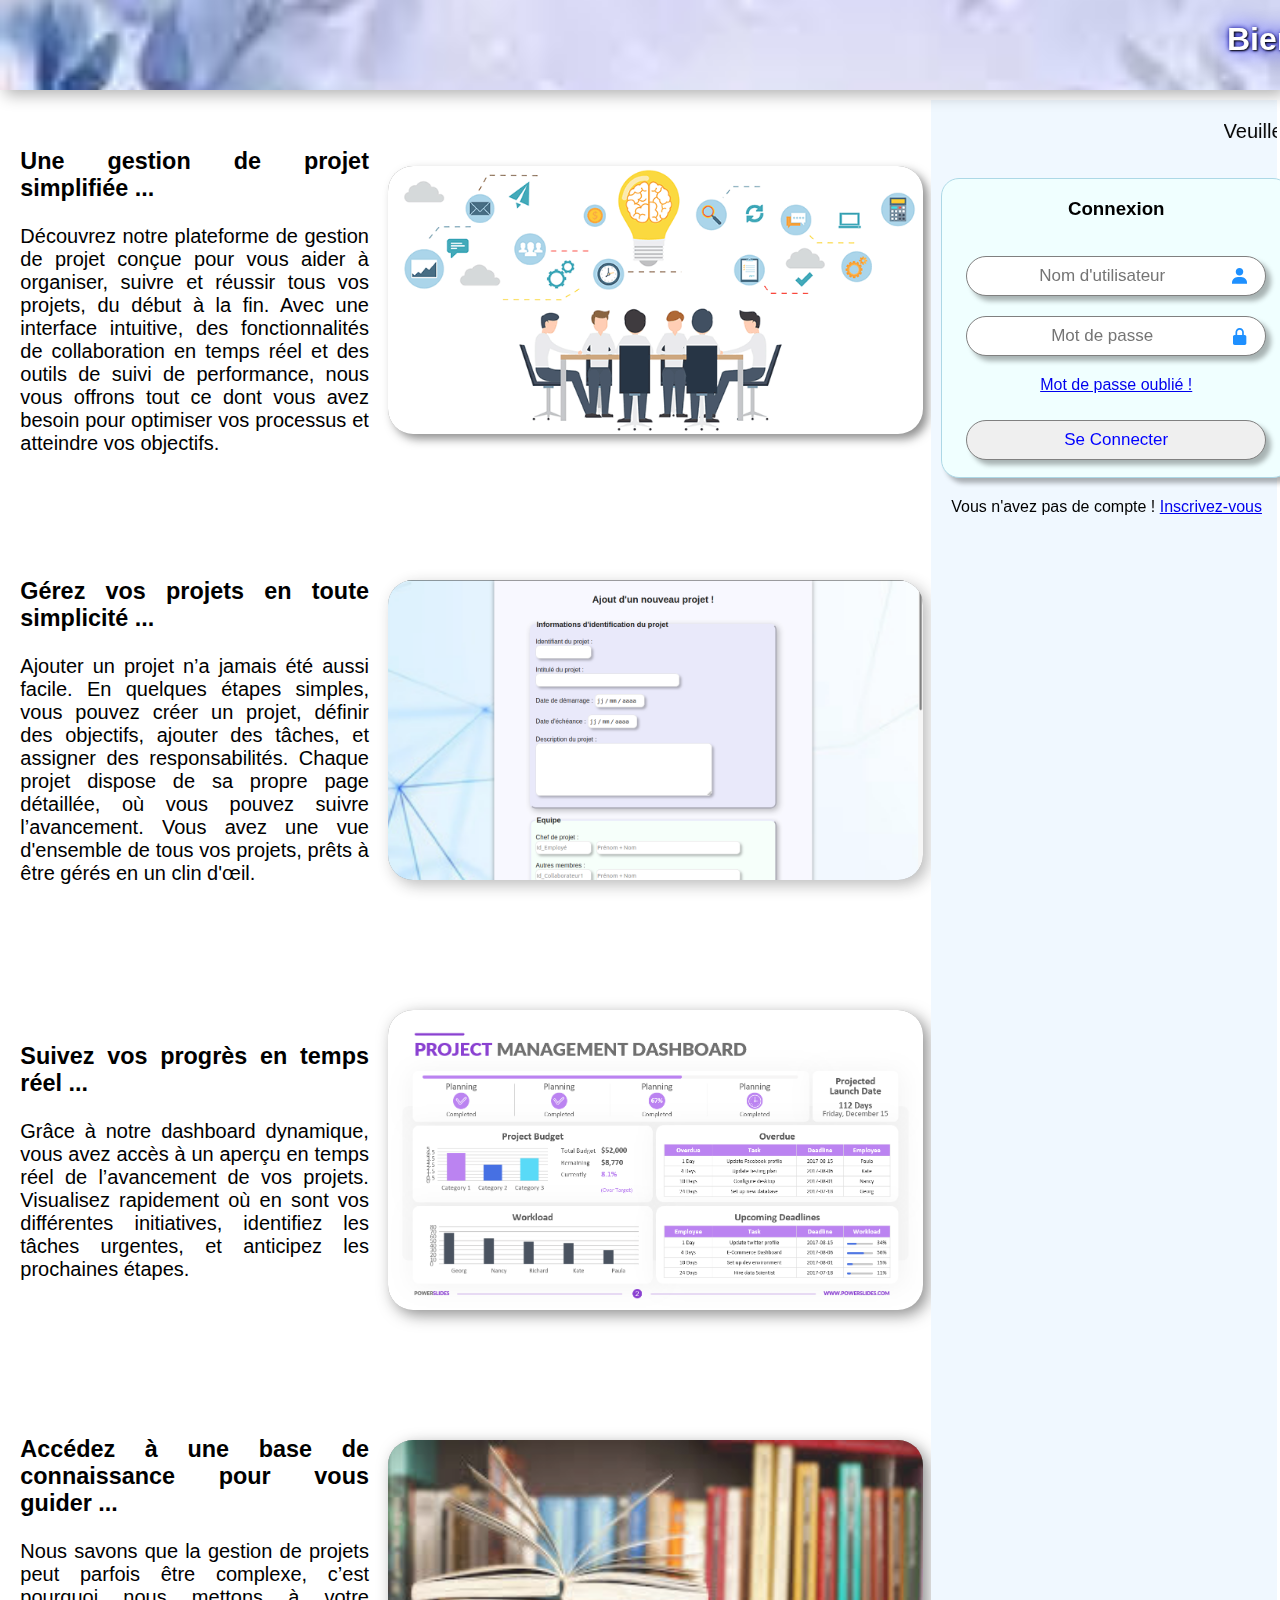
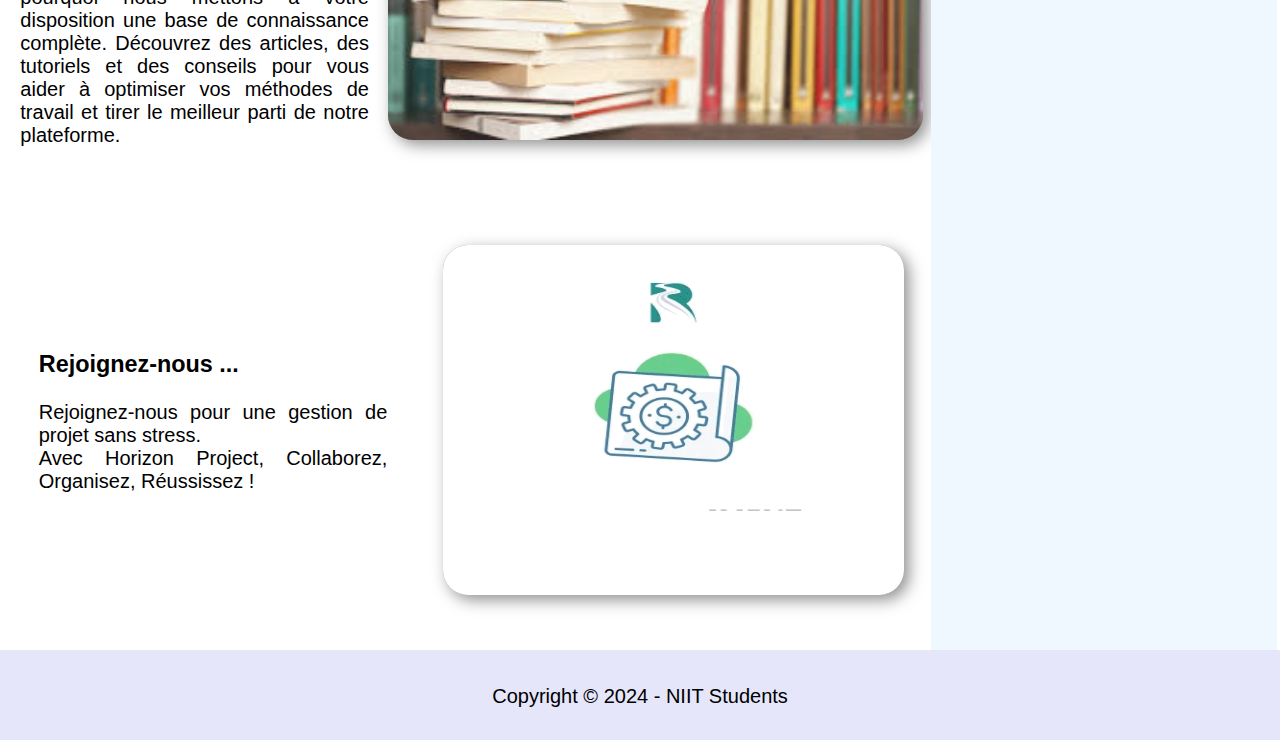
<file: index.html>
<!DOCTYPE html>
<html lang="en">
<head>
    <meta charset="UTF-8">
    <meta name="viewport" content="width=device-width, initial-scale=1.0">
    <meta name="keywords" content="gestion , Management Project, Horizon Project , site Web , Projet">
    <title>Horizon Project</title>
   <link rel="stylesheet" type="text/css" href="index.css">
   <link href='https://unpkg.com/boxicons@2.1.4/css/boxicons.min.css' rel='stylesheet'>
</head>
<body>
	<div class="page">

	<header class="header">
            <marquee><h1>Bienvenue sur HorizonProject ! &emsp; &emsp; &emsp; &emsp; &emsp; 
            &emsp; &emsp; &emsp; &emsp; &emsp; Bienvenue sur HorizonProject ! </h1></marquee>
	</header>
    
	<main class="main">
		<article class="article">
		<div class="article-text">
			<h3>Une gestion de projet simplifiée ...</h3>
                	<p>Découvrez notre plateforme de gestion de projet conçue pour vous aider à organiser, suivre et réussir tous vos projets, 
                	du début à la fin. Avec une interface intuitive, des fonctionnalités de collaboration en temps réel et des outils de suivi 
                	de performance, nous vous offrons tout ce dont vous avez besoin pour optimiser vos processus et atteindre vos objectifs.
                	</p>
                </div>
                <img src="images/img1.gif" alt="Ajouter des projets" class="article-img1">
                </article>
                
                <article class="article">
                <div class="article-text">
                	<h3>Gérez vos projets en toute simplicité ...</h3>
                	<p>Ajouter un projet n’a jamais été aussi facile. En quelques étapes simples, vous pouvez créer un projet, définir des 
                	objectifs, ajouter des tâches, et assigner des responsabilités. Chaque projet dispose de sa propre page détaillée, où vous 
                	pouvez suivre l’avancement. Vous avez une vue d'ensemble de tous vos projets, prêts à être gérés en un clin d'œil.</p>
                </div>
                <!--
                <div class="article-img2"> -->
                 <img src="images/img2.png" alt="Ajouter des projets" class="article-img2">
               
                </article>
                
                <article class="article">
                 <div class="article-text">
                	<h3>Suivez vos progrès en temps réel ...</h3>
                	<p>Grâce à notre dashboard dynamique, vous avez accès à un aperçu en temps réel de l’avancement de vos projets. 
                	Visualisez rapidement où en sont vos différentes initiatives, identifiez les tâches urgentes, et anticipez les prochaines 
                	étapes.</p>
                </div>
                <img src="images/dashboard.png" alt="Ajouter des projets" class="article-img3">
                </article>
                
                <article class="article">
                <div class="article-text">
               		<h3>Accédez à une base de connaissance pour vous guider ...</h3>
                	<p>Nous savons que la gestion de projets peut parfois être complexe, c’est pourquoi nous mettons à votre disposition une 
                	base de connaissance complète. Découvrez des articles, des tutoriels et des conseils pour vous aider à optimiser vos 
                	méthodes de travail et tirer le meilleur parti de notre plateforme. </p>
                </div>
                <img src="images/img4.jpeg" alt="Ajouter des projets" class="article-img3">
                </article>
                
                <article class="article">
                <div class="article-text">
               		<h3>Rejoignez-nous ...</h3>
                	<p>Rejoignez-nous pour une gestion de projet sans stress.<br> Avec Horizon Project, Collaborez, Organisez, Réussissez !</p>
                </div>
                <img src="images/img5.gif" alt="Ajouter des projets" class="article-img5">
                </article>

       </main>

        <aside class="connexion">
           <div>
              <marquee>
              	 <p>Veuillez vous connecter ! </p>
              </marquee>
           </div>
            <form id="connexionForm" action="#" method="post" class="form">
		        <H3 class="form-title">Connexion</H3><br>
		        <div class="user-icon">
		        	<input type="text" name="user_name" id="idUserName" placeholder="Nom d'utilisateur">
		        	<i class='bx bxs-user' id="icon1"></i>
		        </div>
		        <div class="password-icon">
		        	<input type="password" name="password" id="idPassword" placeholder="Mot de passe">
		        	<i class='bx bxs-lock-alt' id="icon2"></i>
		        </div>
		        <p> <a href="inscription.html" title="Réinitialiser votre mot de passe"> Mot de passe oublié !</a></p>
		        <input type="submit" id="btnConnexion" value="Se Connecter">
            </form>
            <p class="inscription"> Vous n'avez pas de compte ! <a href="inscription.html" title="Créer un compte"> Inscrivez-vous</a></p>
            <p id="error-message"> </p>
        </aside>
        
        <footer class="footer">
        <p> Copyright &copy; 2024 - NIIT Students </p>     
        </footer>
        
        </div>
        <script src="index.js"></script>  
</body>
</html>
</file>
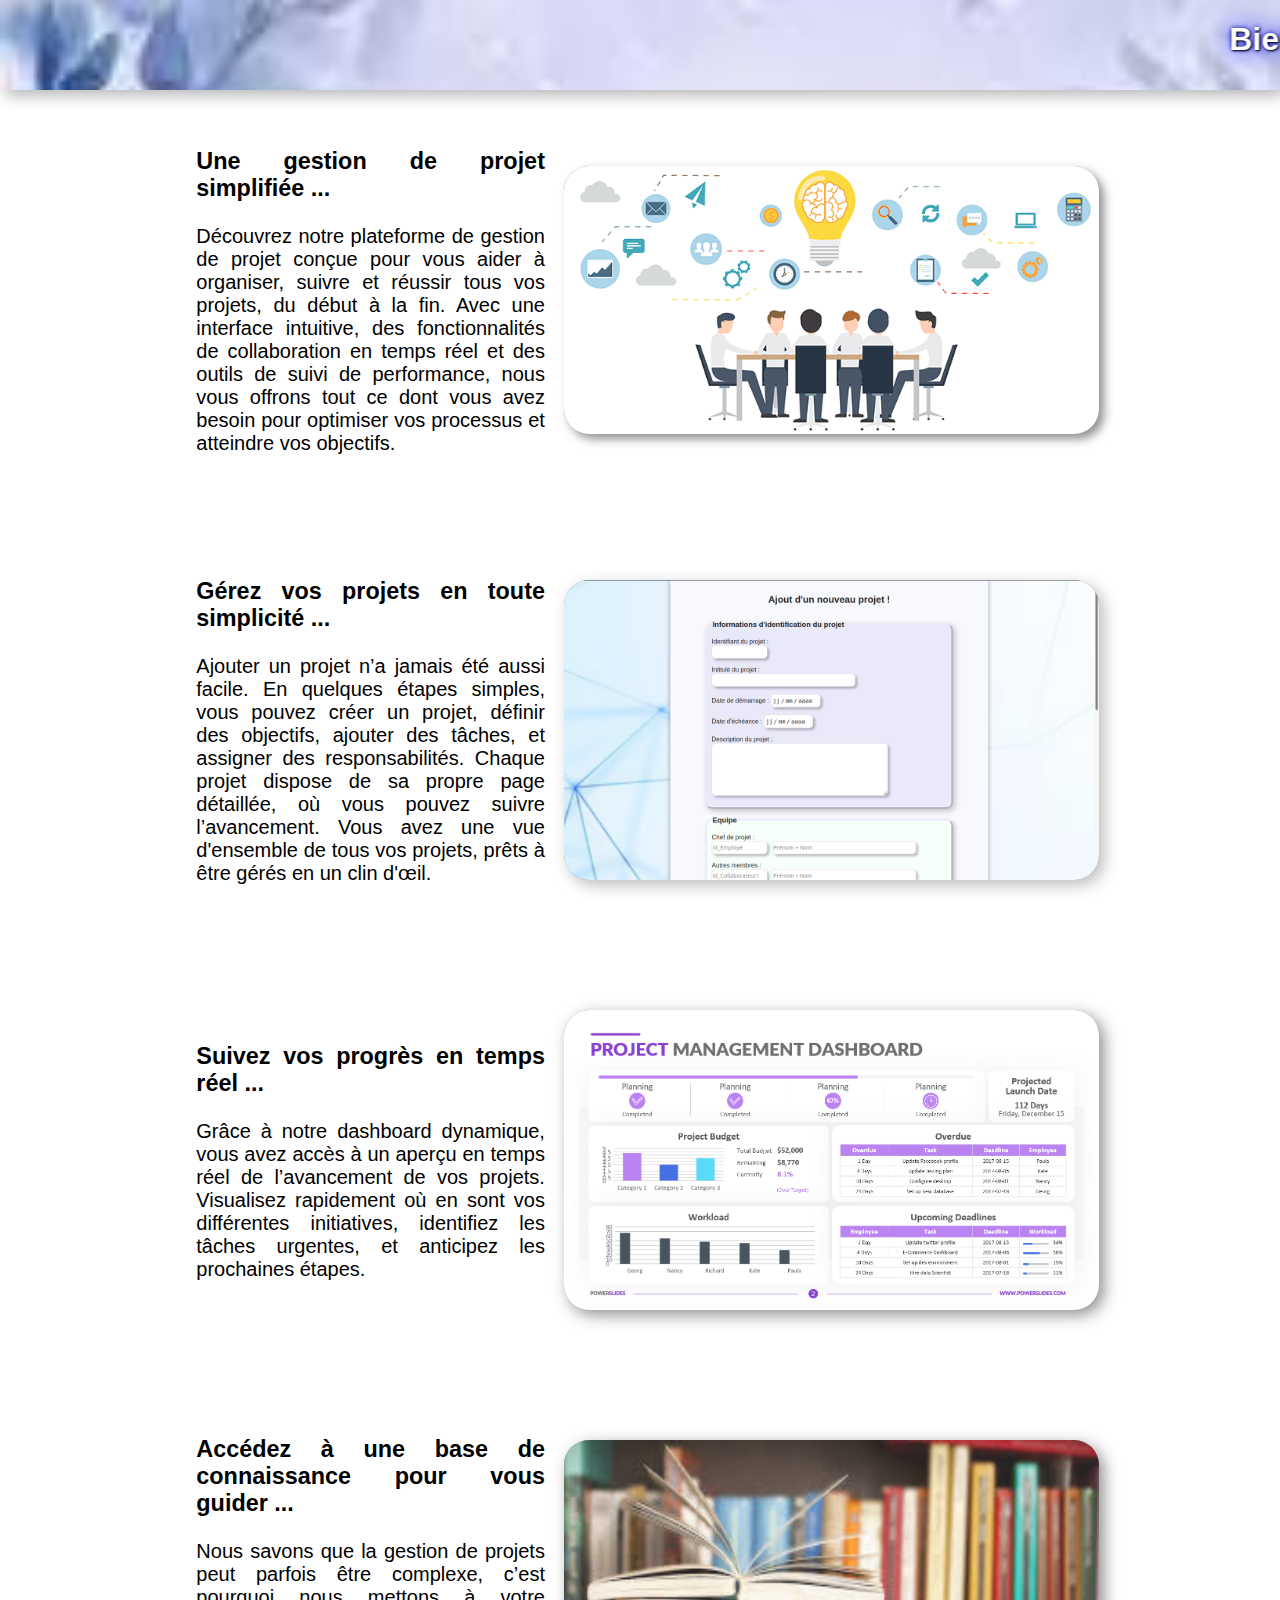
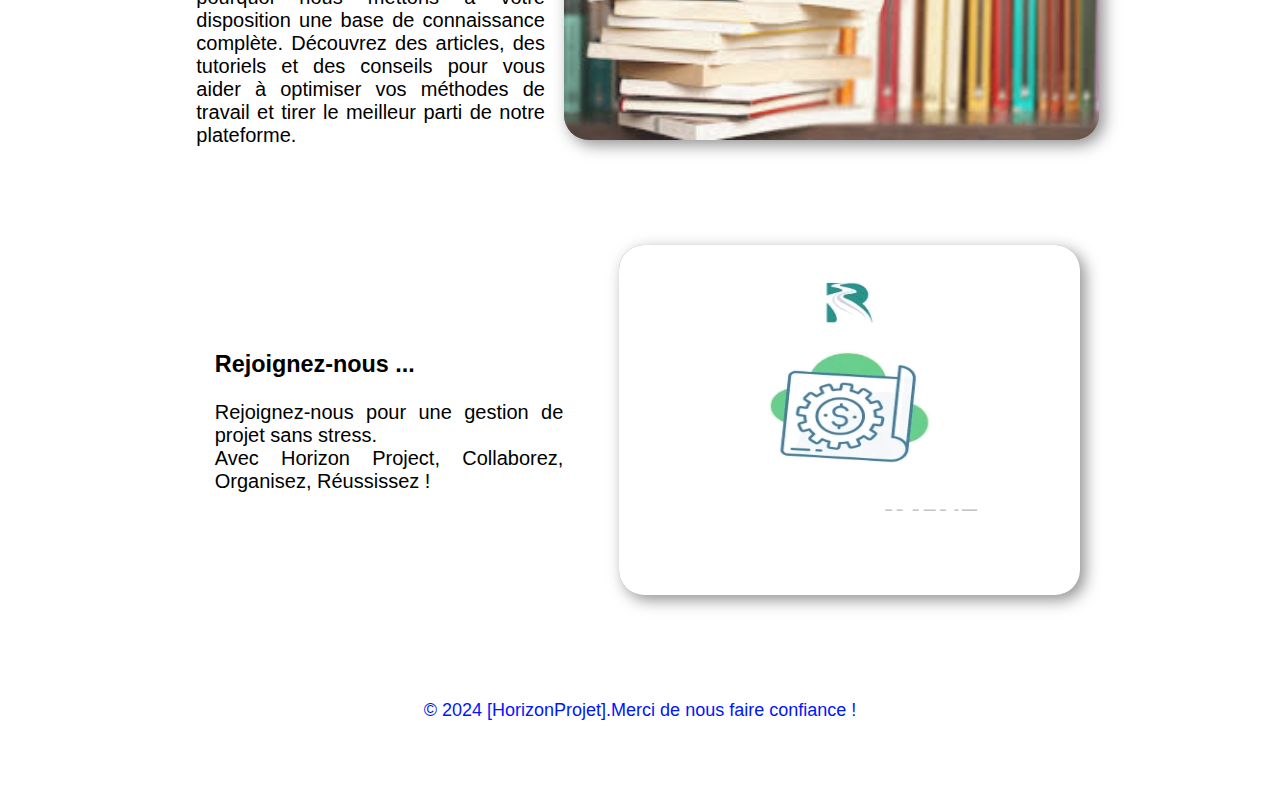
<file: accueil.htm>
<!DOCTYPE html>
<html lang="en">
<head>
    <meta charset="UTF-8">
    <meta name="viewport" content="width=device-width, initial-scale=1.0">
    <title>Horizon Project</title>
   <link rel="stylesheet" type="text/css" href="acceuil.css">
   <link href='https://unpkg.com/boxicons@2.1.4/css/boxicons.min.css' rel='stylesheet'>
</head>
<body>
	<div class="page">

	<header class="header">
            <marquee><h1>Bienvenue sur HorizonProject ! &emsp; &emsp; &emsp; &emsp; &emsp; 
            &emsp; &emsp; &emsp; &emsp; &emsp; Bienvenue sur HorizonProject ! </h1></marquee>
	</header>
    
	<main class="main">
		<article class="article">
		<div class="article-text">
			<h3>Une gestion de projet simplifiée ...</h3>
                	<p>Découvrez notre plateforme de gestion de projet conçue pour vous aider à organiser, suivre et réussir tous vos projets, 
                	du début à la fin. Avec une interface intuitive, des fonctionnalités de collaboration en temps réel et des outils de suivi 
                	de performance, nous vous offrons tout ce dont vous avez besoin pour optimiser vos processus et atteindre vos objectifs.
                	</p>
                </div>
                <img src="images/img1.gif" alt="Ajouter des projets" class="article-img1">
                </article>
                
                <article class="article">
                <div class="article-text">
                	<h3>Gérez vos projets en toute simplicité ...</h3>
                	<p>Ajouter un projet n’a jamais été aussi facile. En quelques étapes simples, vous pouvez créer un projet, définir des 
                	objectifs, ajouter des tâches, et assigner des responsabilités. Chaque projet dispose de sa propre page détaillée, où vous 
                	pouvez suivre l’avancement. Vous avez une vue d'ensemble de tous vos projets, prêts à être gérés en un clin d'œil.</p>
                </div>
                <!--
                <div class="article-img2"> -->
                 <img src="images/img2.png" alt="Ajouter des projets" class="article-img2">
               
                </article>
                
                <article class="article">
                 <div class="article-text">
                	<h3>Suivez vos progrès en temps réel ...</h3>
                	<p>Grâce à notre dashboard dynamique, vous avez accès à un aperçu en temps réel de l’avancement de vos projets. 
                	Visualisez rapidement où en sont vos différentes initiatives, identifiez les tâches urgentes, et anticipez les prochaines 
                	étapes.</p>
                </div>
                <img src="images/dashboard.png" alt="Ajouter des projets" class="article-img3">
                </article>
                
                <article class="article">
                <div class="article-text">
               		<h3>Accédez à une base de connaissance pour vous guider ...</h3>
                	<p>Nous savons que la gestion de projets peut parfois être complexe, c’est pourquoi nous mettons à votre disposition une 
                	base de connaissance complète. Découvrez des articles, des tutoriels et des conseils pour vous aider à optimiser vos 
                	méthodes de travail et tirer le meilleur parti de notre plateforme. </p>
                </div>
                <img src="images/img4.jpeg" alt="Ajouter des projets" class="article-img3">
                </article>
                
                <article class="article">
                <div class="article-text">
               		<h3>Rejoignez-nous ...</h3>
                	<p>Rejoignez-nous pour une gestion de projet sans stress.<br> Avec Horizon Project, Collaborez, Organisez, Réussissez !</p>
                </div>
                <img src="images/img5.gif" alt="Ajouter des projets" class="article-img5">
                </article>

       </main>
    </div>
    <footer>
        © 2024 [HorizonProjet].Merci de nous faire confiance !
    </footer>
    </body>
</html>
</file>
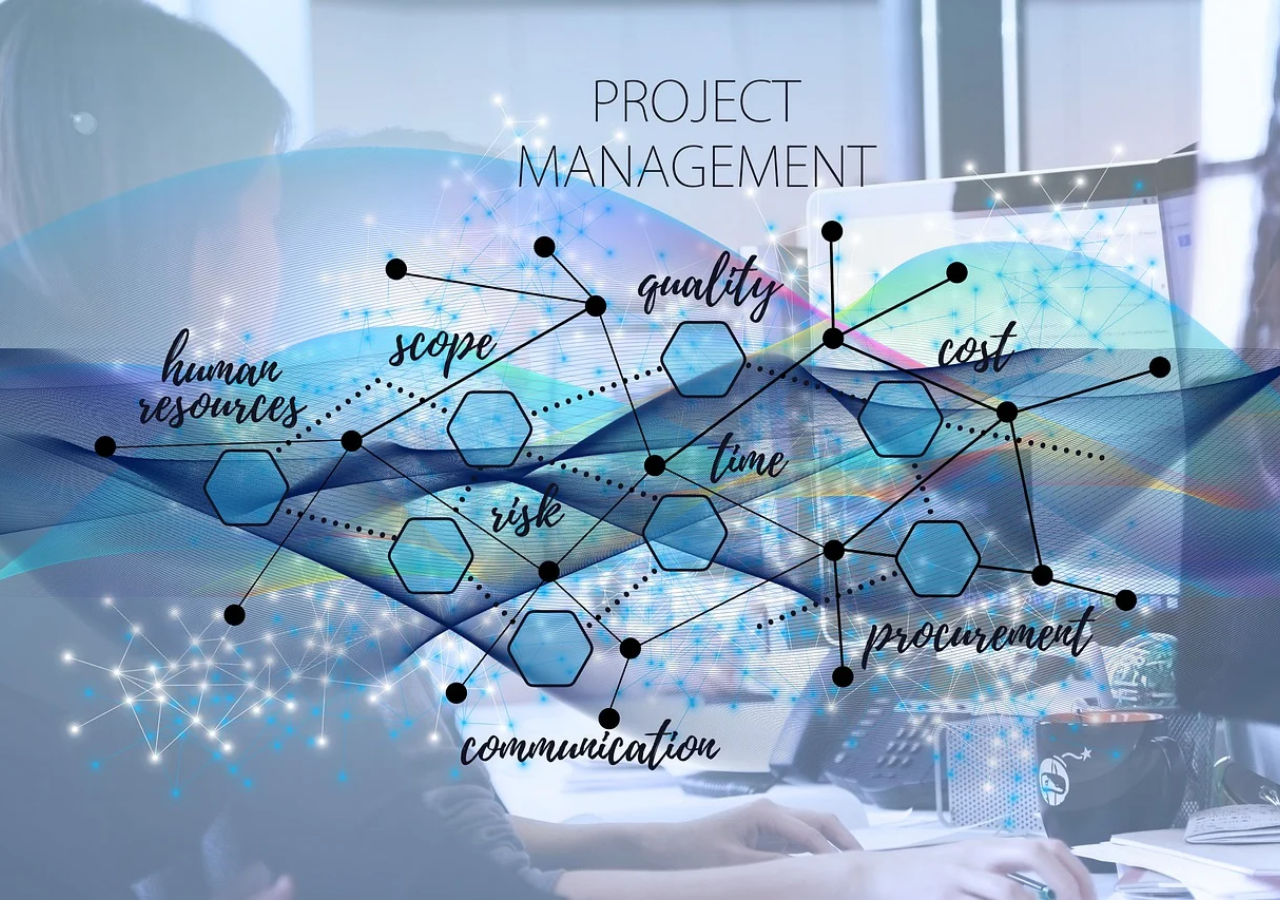
<file: cadre_gauche.htm>
<!DOCTYPE html>
<html lang="fr">
<head>
    <meta charset="UTF-8">
    <meta name="viewport" content="width=device-width, initial-scale=1.0">
    <title>Cadre Gauche - Diaporama avec couleur de fond</title>
    <style>
        body {
            margin: 0;
            padding: 0;
            background-color: #f0f0f0;  /* Couleur de fond unie */
            width: 100%;
            height: 100%;
            overflow: hidden; /* Empêcher tout débordement */
        }

        /* Conteneur pour le diaporama */
        .carousel-container {
            position: absolute;  /* Positionner en absolu dans le cadre */
            top: 0;
            left: 0;
            width: 100%; /* Laisser le carousel occuper toute la taille de l'iframe */
            height: 100%;
            overflow: hidden; /* Masquer les images qui ne sont pas visibles */
        }

        /* Les images du carousel */
        .carousel-images {
            display: flex;  /* Utiliser un flexbox pour aligner les images en ligne */
            width: 600%; /* L'élément conteneur doit être 6 fois plus large pour contenir 6 images */
            height: 100%;
            transition: transform 1s ease-in-out; /* Transition fluide entre les images */
        }

        .carousel-images img {
            width: 16.666%;  /* Chaque image occupe 1/6 de la largeur du conteneur (16.666%) */
            height: 100%;
            object-fit: cover; /* L'image est redimensionnée et coupée pour remplir le conteneur sans déformation */
        }
    </style>
</head>
<body>

    <!-- Conteneur pour le carousel -->
    <div class="carousel-container">
        <div class="carousel-images">
            <img src="images/picture5.webp" alt="Image d'arrière-plan">
            <img src="images/img11.jpeg" alt="Image 1">
            <img src="images/picture1.jpeg" alt="Image 2">
            <img src="images/picture2.jpeg" alt="Image 3">
            <img src="images/picture3.jpeg" alt="Image 4">
            <img src="images/picture4.jpeg" alt="Image 5">
        </div>
    </div>

    <script>
        // Initialisation de l'index de l'image active
        let currentIndex = 0;
        const images = document.querySelector('.carousel-images');
        const totalImages = document.querySelectorAll('.carousel-images img').length;
        
        // Largeur d'une image en pourcentage (puisqu'il y a 6 images et chacune prend 16.666%)
    	const imageWidth = 100 / totalImages;

        // Fonction pour changer l'image toutes les 4 secondes
        function changeImage() {
            // Calculer la nouvelle position du carousel
            currentIndex = (currentIndex + 1) % totalImages; // Passer à l'image suivante, revenir à la première après la dernière
            const offset = -currentIndex * imageWidth; // Décalage à appliquer pour montrer la bonne image

            // Appliquer la transformation pour faire défiler les images
            images.style.transform = `translateX(${offset}%)`;
        }

        // Lancer le changement d'image toutes les 4 secondes
        setInterval(changeImage, 5000);
    </script>

</body>
</html>
</file>
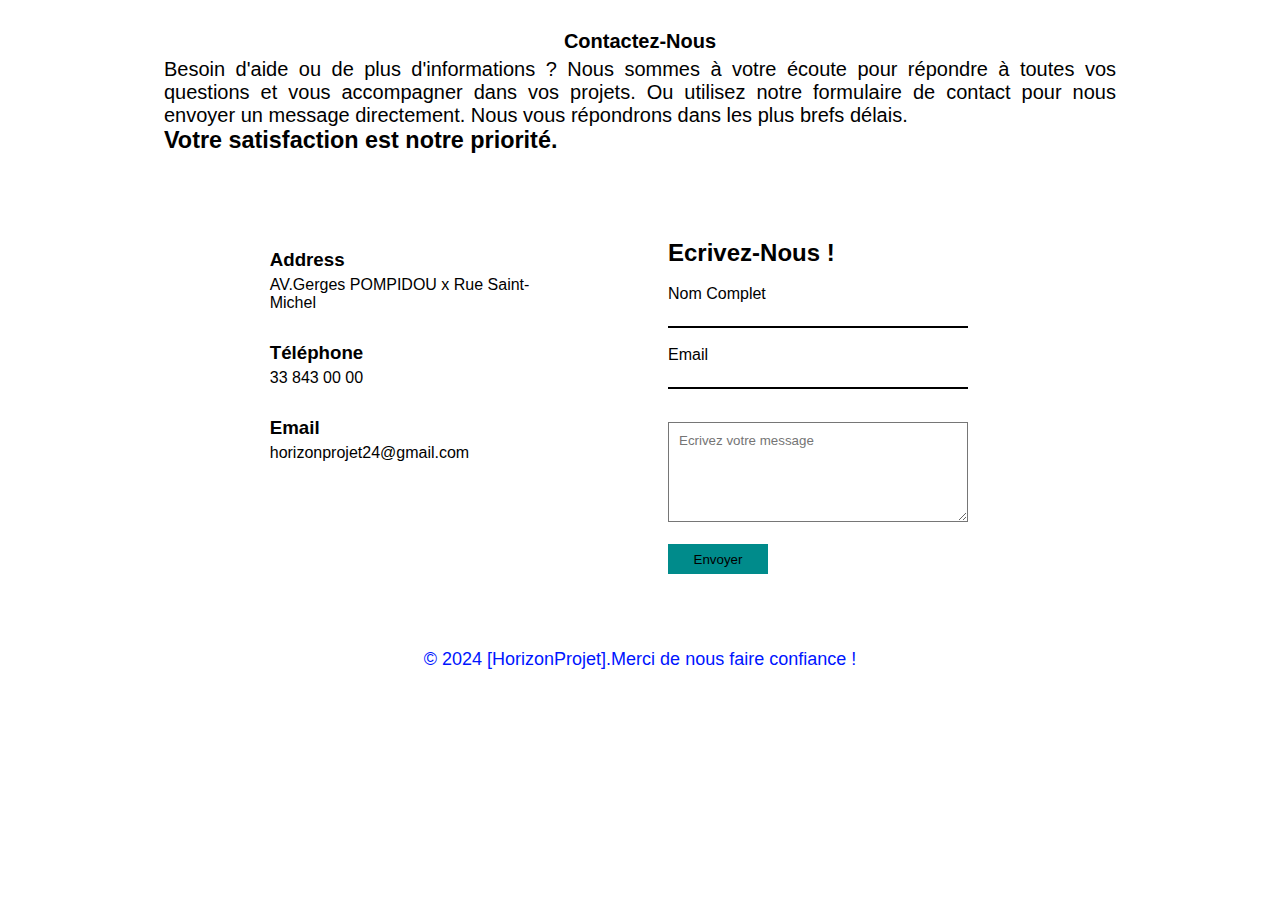
<file: contacts.htm>
<!DOCTYPE html>
<html lang="en">
<head>
    <meta charset="UTF-8">
    <meta name="viewport" content="width=device-width, initial-scale=1.0">
    <title>joignez-nous</title>
    <link rel="stylesheet" href="https://cdnjs.cloudflare.com/ajax/libs/font-awesome/6.7.1/css/all.min.css" integrity="sha512-5Hs3dF2AEPkpNAR7UiOHba+lRSJNeM2ECkwxUIxC1Q/FLycGTbNapWXB4tP889k5T5Ju8fs4b1P5z/iB4nMfSQ==" crossorigin="anonymous" referrerpolicy="no-referrer" />
    <link rel="stylesheet" type="text/css" href="contact.css">
</head>
<body>
    <section class="contact">
        <div class="titre">
            <h1>Contactez-Nous</h1>
            <p>Besoin d'aide ou de plus d'informations ?
                Nous sommes à votre écoute pour répondre à toutes vos questions et vous accompagner dans vos projets.
                 Ou utilisez notre formulaire de contact pour nous envoyer un message directement. Nous vous répondrons dans les plus brefs délais.
                </p>

               <h3>Votre satisfaction est notre priorité.</h3>    
        </div>
        
        <div class="principale">
        <div class="gauche">
            <div class="contact-top">
                <div class="icon">   
                    <i class="fa fa-map-marker" aria-hidden="true"></i>
                </div>
                <div class="address">
                    <h3>Address</h3>
                    <p>AV.Gerges POMPIDOU x Rue Saint-Michel</p>
                </div>
            </div>

            <div class="contact-top">
                <div class="icon">   
                    <i class="fa fa-phone" aria-hidden="true"></i>
                </div>
                <div class="telephone">
                    <h3>Téléphone</h3>
                    <p>33 843 00 00</p>
                </div>
            </div>

            <div class="contact-top">
                <div class="icon">   
                    <i class="fa fa-envelope" aria-hidden="true"></i>
                </div>
                <div class="email">
                    <h3>Email</h3>
                    <p>horizonprojet24@gmail.com</p>
                </div>
            </div>
        </div>

        <div class="droite">
            <form action="">
                <h2>Ecrivez-Nous !</h2><br>
                <label for="nom">Nom Complet</label><br>
                <input type="text" name=""  id="nom" required><br><br>
                <label for="email">Email</label><br>
                <input type="email" name="email" id="email" required="required"><br><br>
                <textarea rows="8" cols="20" placeholder="Ecrivez votre message"></textarea><br><br>
                <input type="submit" name="" id="submit" value="Envoyer"><br>
            </form>
        </div>
        
    </div>
    </section>
    <footer>
        © 2024 [HorizonProjet].Merci de nous faire confiance !
    </footer>
</body>
</html>
</file>
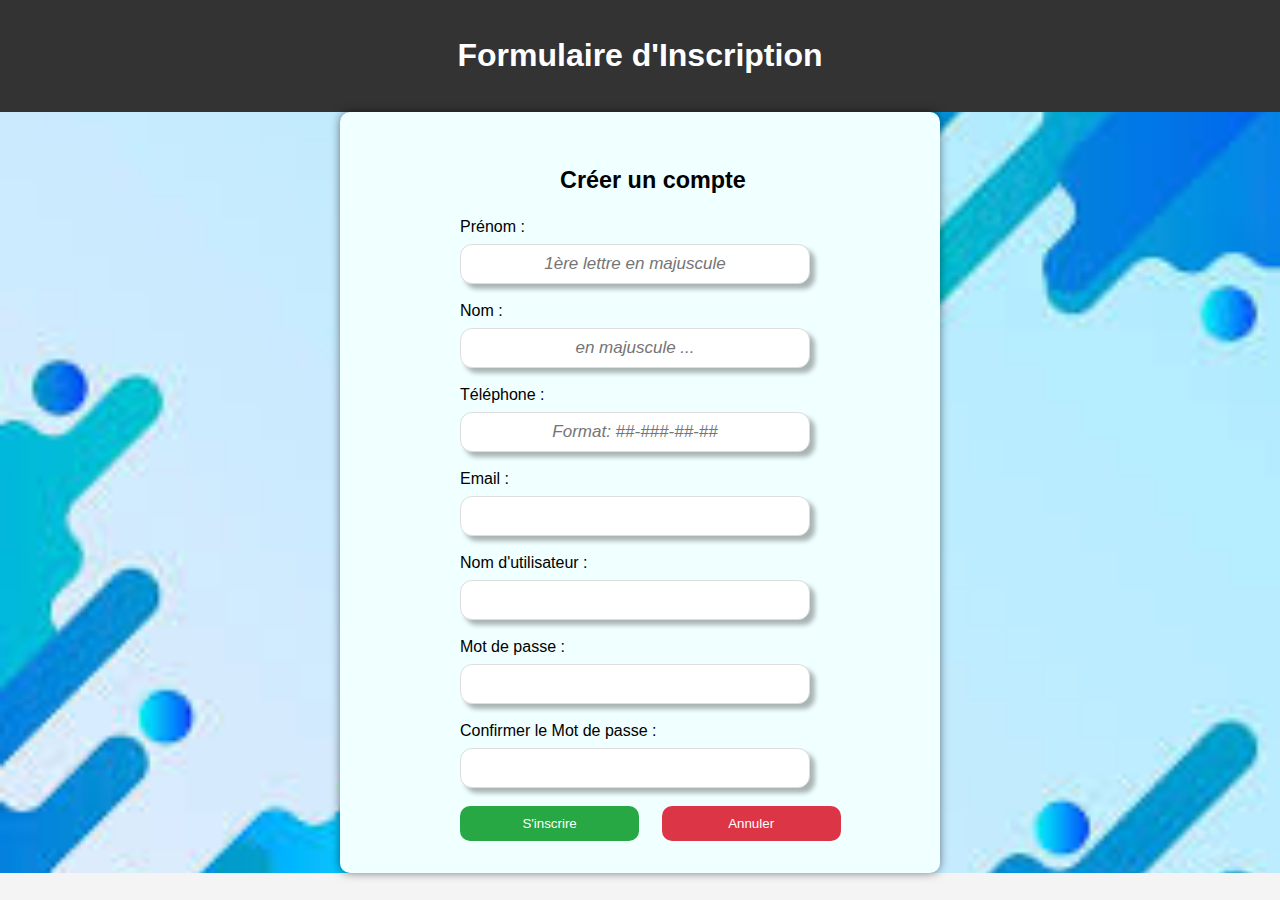
<file: inscription.html>
<!DOCTYPE html>
<html lang="fr">
<head>
  <meta charset="UTF-8">
  <meta name="viewport" content="width=device-width, initial-scale=1.0">
  <title>Créer un compte</title>
  <link rel="stylesheet" href="inscription.css"> <!-- Lien vers CSS -->
</head>
<body>

  <header>
    <h1>Formulaire d'Inscription</h1>
  </header>
  
   <div class="main">
    <form id="form-inscription">
      <div class="titre"><h3>Créer un compte</h3></div>
      
      <label for="prenom">Prénom :</label>
      <input type="text" id="prenom" name="prenom" placeholder="1ère lettre en majuscule" required><br><br>
      
      <label for="nom">Nom :</label>
      <input type="text" id="nom" name="nom" placeholder="en majuscule ..." required><br><br>
      
       <label for="tel">Téléphone :</label>
       <input type="tel" id="tel" name="tel" placeholder="Format: ##-###-##-##" required><br><br>
       
      <label for="email">Email :</label>
      <input type="email" id="email" name="email" required><br><br>
      
      <label for="nom-utilisateur">Nom d'utilisateur :</label>
      <input type="text" id="nom-utilisateur" name="nom-utilisateur" required><br><br>
   
      <label for="motDePasse1">Mot de passe :</label>
      <input type="password" id="motDePasse1" name="mot-de-passe1" minlength="8" required><br><br> <!-- Au moins 8 caractères -->
      
      <label for="motDePasse2">Confirmer le Mot de passe :</label>
      <input type="password" id="motDePasse2" name="mot-de-passe2" minlength="8" required><br><br>

      <button type="submit">S'inscrire</button>
      <button type="reset">Annuler</button>
    </form>
    </div>

  <script src="inscription.js" defer></script> <!-- Lien vers JavaScript -->
</body>
</html>
</file>
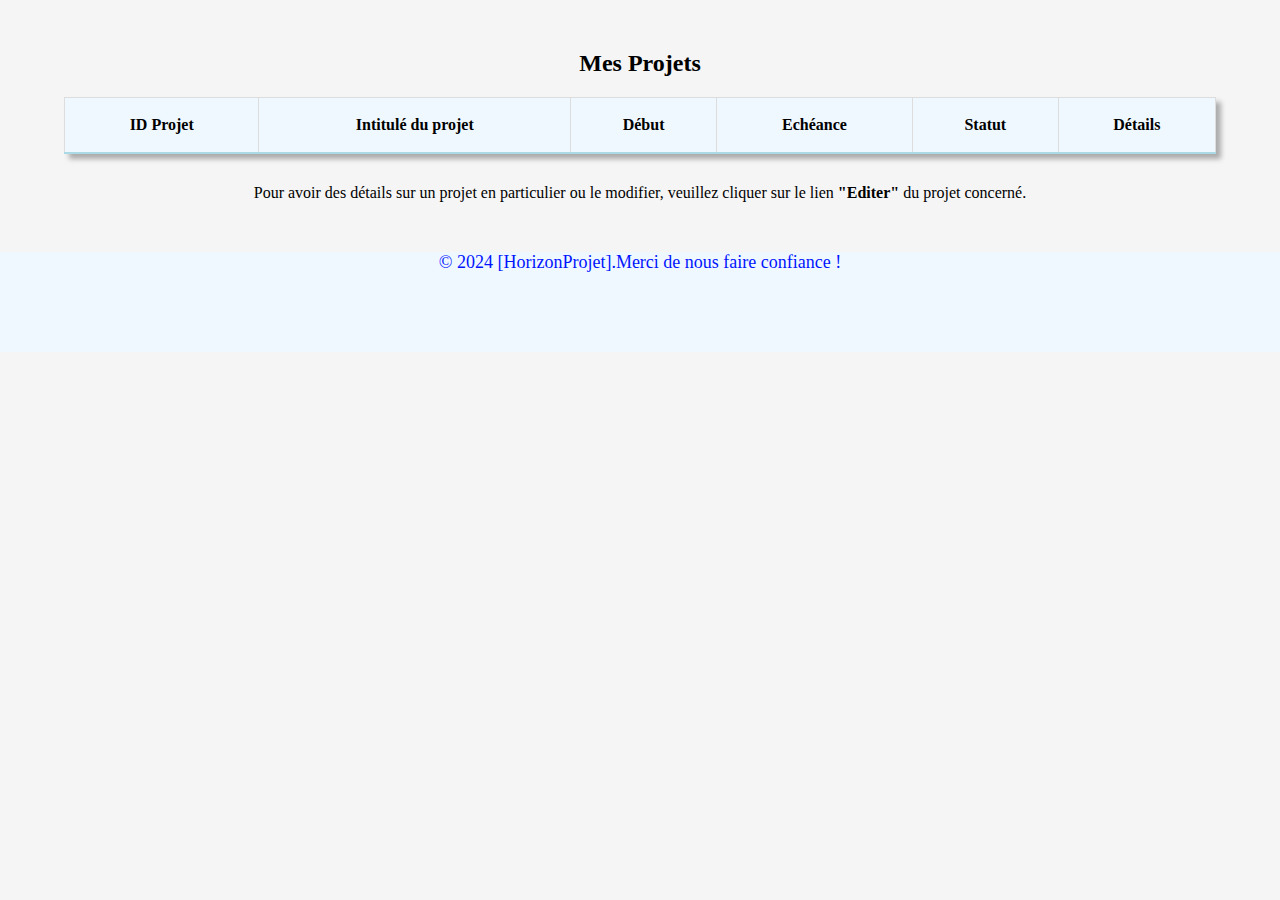
<file: mes_projets.html>
<!DOCTYPE html>
<html lang="fr">
<head>
    <meta charset="UTF-8">
    <meta name="viewport" content="width=device-width, initial-scale=1.0">
    <title>Mes projets</title>
	<style>
		body{
			background-color: WhiteSmoke;
			padding-top: 30px;
			margin: auto;
		}
		
		h2{
			text-align: center;
		}
		
		table{
			width: 90%;
			margin: auto;
			border: 1px solid LightBlue;
			border-collapse: collapse;
			box-shadow: 5px 5px 5px rgba(0, 0, 0, 0.3);	
		}
		
		th, td {
		    padding: 12px;
		    text-align: left;
		    text-align: center;
		    border: 1px solid #ddd;
		}
		
		table tbody td{
			height: 20px;
		}

		th{
			height: 30px;
			border-bottom: 2px solid LightBlue;
			background-color: AliceBlue;	
		}
		
		tr:hover{
			background-color: lavender;
		}
		
		tr:nth-child(even) {
			background-color: #f2f2f2;
		}

		 p{
			margin-top: 30px ;
			text-align: center;	
		}

		footer{
	font-size: 18px;
	color: #0015ff;
	text-align: center;
	margin-top: 50px;
	background-color: AliceBlue;
	background-repeat: no-repeat;
	background-size:cover ;
	height: 100px;
	width: 100%;
}
		
	</style>
</head>
<body>
    <h2>Mes Projets</h2>
	<table>
        	<thead>
		    <tr>
		        <th>ID Projet</th>
		        <th>Intitulé du projet</th>
		        <th>Début</th>
		        <th>Echéance</th>
		        <th>Statut</th>
		        <th>Détails</th>
		    </tr>
		</thead>
		<tbody id="projects_table_body">
		    <!-- Les projets seront insérés ici par JavaScript -->
		</tbody>
	</table>
	<p>
	Pour avoir des détails sur un projet en particulier ou le modifier, veuillez cliquer sur le lien <strong> "Editer" </strong> du projet concerné.
	</p>
 
    <script>
        // Récupérer les projets depuis le localStorage
        const projets = JSON.parse(localStorage.getItem('projets')) || [];

        // Récupérer le corps du tableau
        const tableBody = document.getElementById('projects_table_body');

        // Ajouter chaque projet dans une ligne du tableau
        projets.forEach(projet => {
            const tr = document.createElement('tr');
            tr.innerHTML = `
                <td>${projet.id}</td>
                <td>${projet.intitule}</td>
                <td>${projet.debut}</td>
                <td>${projet.echeance}</td>
                <td>${projet.statut}</td>
                <td><a href="projet_${projet.id}.html"> Editer</a></td>
            `;
            tableBody.appendChild(tr); // sert à ajouter une nouvelle ligne (tr) dans le corps du tableau (tableBody).
        });
    </script>
	   <footer>
        © 2024 [HorizonProjet].Merci de nous faire confiance !
    </footer>
    
</body>
</html>
</file>
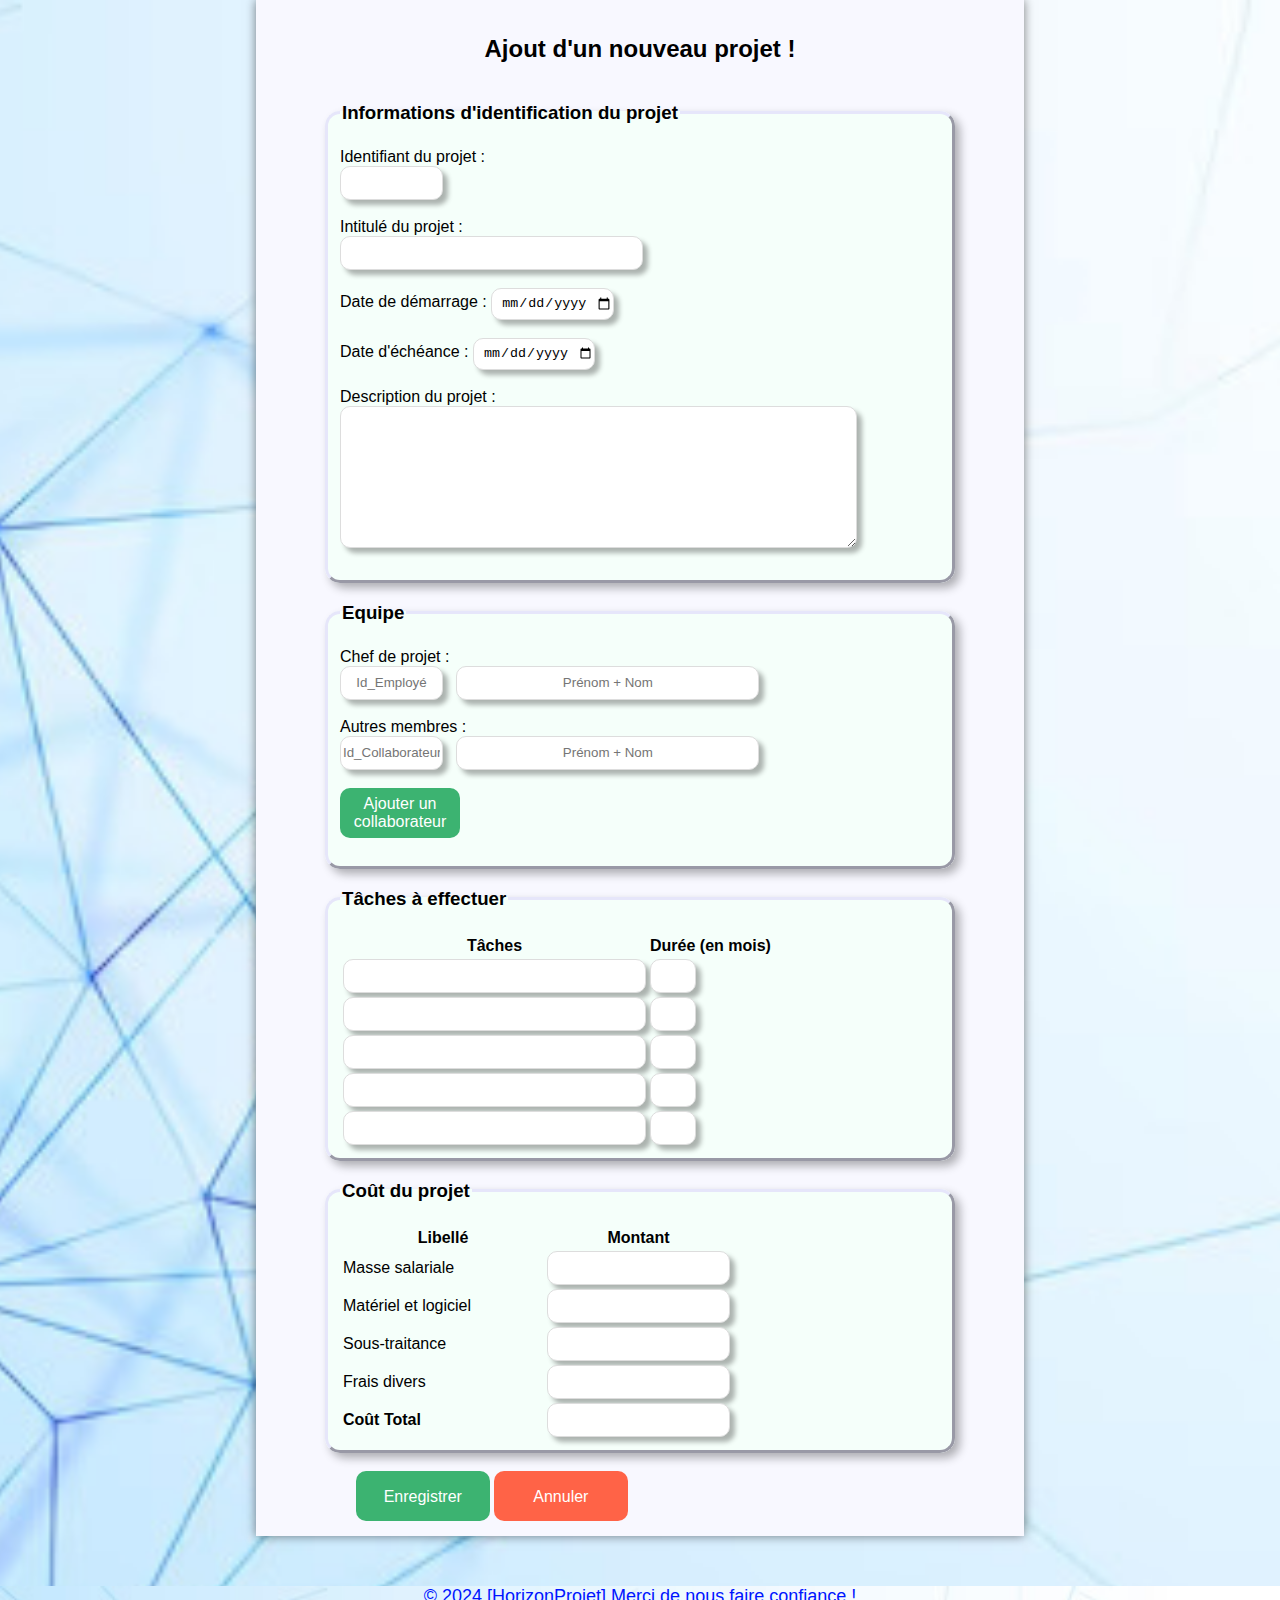
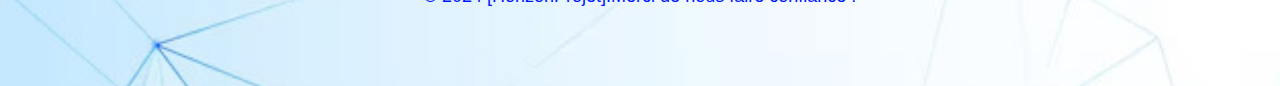
<file: nouveau_projet.html>
<!DOCTYPE html>
<html lang="fr">
<head>
    <meta charset="UTF-8">
    <meta name="viewport" content="width=device-width, initial-scale=1.0">
    <title>Ajouter un projet</title>
    <link rel="stylesheet" type="text/css" href="nouveau_projet.css">
</head>
<body>
	<!--
	<header class="header">
		<h2 id="titre">Ajout d'un nouveau projet !</h2>
	</header>
	-->
    
    <main class="form">
    <form action="#" id="new_project_form" method="post">
    
    	<div class="titre"><h2>Ajout d'un nouveau projet !</h2></div>
    	
    	 <!-- Informations d'identification du projet -->
        <fieldset name="identification" class="fieldset"> 
            <legend><h3>Informations d'identification du projet</h3></legend>
            <div class="identification">
                <label for="id_projet">Identifiant du projet :</label><br>    
                <input type="text" name="idprojet" id="id_projet" size="10"><br><br>
                
                <label for="id_intitule_projet">Intitulé du projet :</label><br>    
                <input type="text" name="intitule_projet" id="id_intitule_projet" size="35"><br><br>
                
                <label for="id_date_debut">Date de démarrage :</label>    
                <input type="date" name="date_debut" id="id_date_debut"><br><br>
                
                <label for="id_date_echeance">Date d'échéance :</label>    
                <input type="date" name="date_echeance" id="id_date_echeance"><br><br>
                
                <label for="id_description">Description du projet :</label><br>
                <textarea rows="8" cols="60" id="id_description" name="description"></textarea><br><br>    
            </div>
        </fieldset>
    	
    	<!-- Information sur l'équipe -->
        <fieldset name="equipe" class="fieldset">
            <legend><h3>Equipe</h3></legend>
            <label for="id_chef_projet">Chef de projet :</label><br>    
            <input type="text" name="id_chef_projet" id="id_chef_projet" size="10" placeholder="Id_Employé"> &nbsp
            <input type="text" name="nom_chef_projet" size="35" placeholder="Prénom + Nom"><br><br>
            
            <label>Autres membres :</label><br>
            <div id="collaborateurs">
		<div class="collaborateur">
		    <input type="text" name="id_employe1" size="10" placeholder="Id_Collaborateur1"> &nbsp
		    <input type="text" name="nom_employe1" size="35" placeholder="Prénom + Nom"><br><br>
		</div>
    	    </div>
    		<button type="button" id="ajouterCollaborateur">Ajouter un collaborateur</button><br><br>
            
        </fieldset>
        
        <fieldset name="taches" class="fieldset">
            <legend><h3>Tâches à effectuer</h3></legend>
            <table>
                <tr>
                    <th class="libelle">Tâches</th>
                    <th>Durée (en mois)</th>
                </tr>
                <tr>
                    <td class="libelle"><input type="text" name="tache1" size="35"></td>
                    <td><input type="number" name="duree1" min="0" size="5" max="6"></td>
                </tr>
                <tr>
                    <td class="libelle"><input type="text" name="tache2" size="35"></td>
                    <td><input type="number" name="duree2" min="0" size="5" max="6"></td>
                </tr>
                <tr>
                    <td class="libelle"><input type="text" name="tache3" size="35"></td>
                    <td><input type="number" name="duree3" min="0" size="5" max="6"></td>
                </tr>
                <tr>
                    <td class="libelle"><input type="text" name="tache4" size="35"></td>
                    <td><input type="number" name="duree4" min="0" size="5" max="6"></td>
                </tr>
                <tr>
                    <td class="libelle"><input type="text" name="tache5" size="35"></td>
                    <td><input type="number" name="duree5" min="0" size="5" max="6"></td>
                </tr>
            </table>
        </fieldset>
        
        <!-- Coût du projet -->
        <fieldset name="cout" class="fieldset">
            <legend><h3>Coût du projet</h3></legend>
            <table>
                <tr>
                    <th class="libelle">Libellé</th>
                    <th>Montant</th>
                </tr>
                <tr>
                    <td class="libelle">Masse salariale</td>
                    <td><input type="number" id="masseSalariale" name="salaires" min="0" size="10"></td>
                </tr>
                <tr>
                    <td class="libelle">Matériel et logiciel</td>
                    <td><input type="number" id="materiel" name="materiel" min="0" size="10"></td>
                </tr>
                <tr>
                    <td class="libelle">Sous-traitance</td>
                    <td><input type="number" id="sousTraitance" name="sous_traitance" min="0" size="10"></td>
                </tr>
                <tr>
                    <td class="libelle">Frais divers</td>
                    <td><input type="number" id="frais" name="divers" min="0" size="10"></td>
                </tr>
                <tr>
                    <td class="libelle"><strong>Coût Total</strong></td>
                    <td><input type="number" id="coutTotal" name="cout_total" min="0" size="10"></td>
                </tr>
            </table>
        </fieldset><br>    

        <div class="div-bouton">
        <button type="submit" id="btn_ajouter_pj"><p class="bouton">Enregistrer</p></button>
        <button type="reset" id="btn_annuler"><p class="bouton">Annuler</p></button>
        </div>
    </form>
    </main>
    
    <script src="nouveau_projet.js"></script> 
    <footer>
        © 2024 [HorizonProjet].Merci de nous faire confiance !
    </footer>
</body>
</html>
</file>
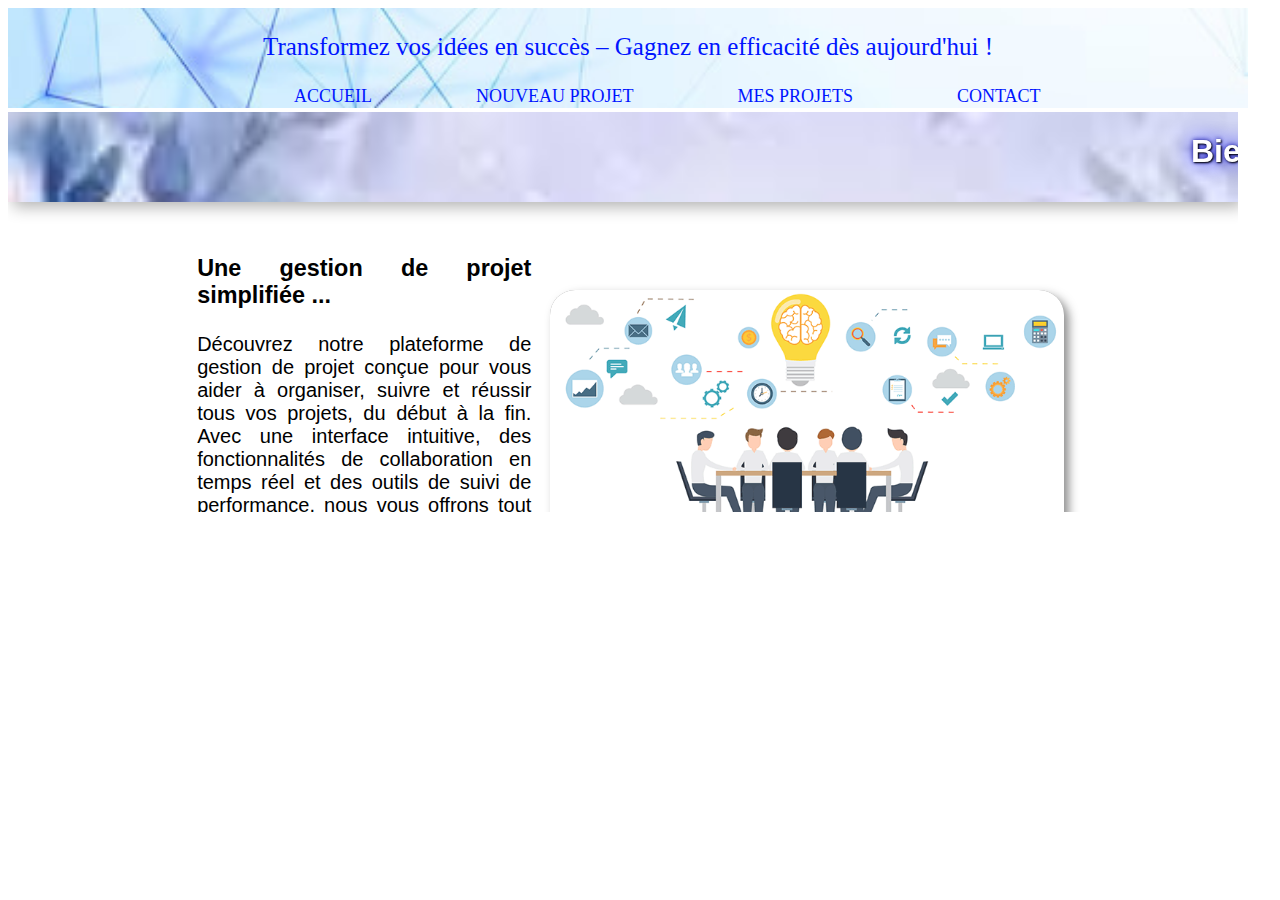
<file: principale.htm>
<!DOCTYPE html>
<html lang="en">
<head>
    <meta charset="UTF-8">
    <meta name="viewport" content="width=device-width, initial-scale=1.0">
    <title>principale</title>
</head>
<body >
  <iframe src="cadre_haut.htm" frameborder="0" height="100px" width="1240px"></iframe>  
<iframe src="accueil.htm" frameborder="0" height="400px" width="1230px" name="cadre_droite"></iframe>
</body>
</html>
</file>
<file: index.css>
* {
    box-sizing: border-box;
}

.header {
    text-align: center;
    color: white;
    font-size: 16px;
    position: fixed;
    background: no-repeat center center / cover url("images/img-header.jpeg");
    background-color: #87CEFA;
    margin: 0;
    height: 90px;
    padding: 0;
    width: 100%;
    z-index: 2;
    box-shadow: 5px 5px 15px rgb(0,0,0,0.3);
}

header h1{
	text-shadow: 1px 1px 2px black, 0 0 25px blue, 0 0 5px darkblue;
}

body {
    font-family: "Arial", sans-serif;
    margin: 0;
    padding: 0;
}

.page{
	display: flex;
	flex-wrap: wrap;
	justify-content: space-around;
    	font-size: 20px;  
	z-index: 1;
}

.main {
    position: relative ;
    margin-top: 100px;
    text-align: justify;
    width: 72%;
}

.connexion {
    background: #F0F8FF;
    width: 27%;
    margin-top: 100px;
    position: relative;
}

.footer{
	width: 100%;
	height: 90px;
	background-color: #E6E6FA;
	text-align: center;
	padding-top: 15px;
}

.form {
   	margin: 10px 10px;
	position: fixed;
	border: 1px solid #ADD8E6;
	text-align: center;
	
	background-color: azure;
    	width: 350px;
   	height: 300px;
   	font-size: 16px;
  	border-radius: 18px;
   	box-shadow: 5px 5px 5px rgb(0,0,0,0.3);	
}

.inscription{
	position: fixed;
	font-size: 16px;
	margin-top: 330px;
	margin-left: 20px;
}

#error-message{
	margin-top: 360px;
	margin-left: 30px;
	color: red;
}
.article{
	display: flex;
	align-items:center;
	justify-content: space-around;
	flex-wrap: wrap;
	height: 400px;
	margin-bottom: 30px;
	border-radius: 15px;
	clear: both;
}

.article:hover{
	background-color: #DCDCDC;
	background-color: Lavender;
}

.article-text{
	font-size: 20px;
	background-color: ;
	width: 40%;
	overflow: auto;
	padding: 0 10px;
	margin: 20px 5px;
	border-radius: 25px;
}

.article-img1{
	width: 58%;
	margin: 20px 0px;
	background-color: grey;
	border-radius: 25px;
	box-shadow: 5px 5px 10px rgb(0,0,0,0.5);
	opacity: 0.86;
}

.article-img1:hover{
	opacity: 1;
}

.article-img2{
	width: 58%;
	margin: 20px 0px;
	background-color: grey;
	border-radius: 25px;
	box-shadow: 5px 5px 15px rgb(0,0,0,0.3);
	opacity: 0.86;
}

.article-img2:hover{
	opacity: 1;
}

.article-img3{
	width: 58%;
	margin: 20px 0px;
	background-color: grey;
	border-radius: 25px;
	box-shadow: 5px 5px 15px rgb(0,0,0,0.5);
	opacity: 0.86;
}

.article-img3:hover{
	opacity: 1;
}

.article-img4{
	width: 58%;
	margin: 20px 0px;
	background-color: grey;
	border-radius: 25px;
	box-shadow: 5px 5px 15px rgb(0,0,0,0.5);
	opacity: 0.86;
}

.article-img4:hover{
	opacity: 1;
}

.article-img5{
	width: 50%;
	height: 350px;
	margin: 20px 0px;
	background-color: grey;
	border-radius: 25px;
	box-shadow: 5px 5px 15px rgb(0,0,0,0.5);
	opacity: 0.86;
}

.article-img5:hover{
	opacity: 1;
}

input{
	font-size: 17px;
	width: 300px;
	height: 40px;
	text-align: center;
	border: 1px solid gray;
	border-radius: 25px;
	box-shadow: 5px 5px 5px rgb(0,0,0,0.3);
}

input[type="text"]:hover{
	background-color: SeaShell;
}

input[type="password"]:hover{
	background-color: #F5F5F5;
}

.user-icon, .password-icon {
    position: relative; /* Nécessaire pour positionner l'icône à l'intérieur du champ */
    margin-bottom: 20px; 
}

/* Icônes positionnées à droite dans le champ de texte */
.user-icon i, .password-icon i {
    position: absolute;
    right: 40px;
    top: 50%;
    transform: translateY(-50%); /* Centrage vertical */
    font-size: 20px;
    color: dodgerblue;  
    pointer-events: none;  /* Pour que l'icône ne gêne pas l'interaction avec le champ de texte */
}

/* Style des champs input */
#idUserName, #idPassword {
    padding-right: 30px;
}

#idUserName:focus, #idPassword:focus {
    outline: none;
    border: 2px solid #007bff;  /* Bordure personnalisée au focus */
}

#btnConnexion {
    color: blue;
    cursor: pointer;
    margin-top: 10px;
}

#btnConnexion:hover {
    font-size: 18px;
    font-weight: bold;
    background-color: #4169E1;
    color: white;
}
</file>
<file: acceuil.css>
* {
    box-sizing: border-box;
}

.header {
    text-align: center;
    color: white;
    font-size: 16px;
    position: fixed;
    background: no-repeat center center / cover url("images/img-header.jpeg");
    background-color: #87CEFA;
    margin: 0;
    height: 90px;
    padding: 0;
    width: 100%;
    z-index: 2;
    box-shadow: 5px 5px 15px rgb(0,0,0,0.3);
}

header h1{
	text-shadow: 1px 1px 2px black, 0 0 25px blue, 0 0 5px darkblue;
}

body {
    font-family: "Arial", sans-serif;
    margin: 0;
    padding: 0;
}

.page{
	display: flex;
	flex-wrap: wrap;
	justify-content: space-around;
    	font-size: 20px;  
	z-index: 1;
}

.main {
    position: relative ;
    margin-top: 100px;
    text-align: justify;
    width: 72%;
}

.connexion {
    background: #F0F8FF;
    width: 27%;
    margin-top: 100px;
    position: relative;
}

.footer{
	width: 100%;
	height: 90px;
	background-color: #E6E6FA;
	text-align: center;
	padding-top: 15px;
}

.form {
   	margin: 10px 10px;
	position: fixed;
	border: 1px solid #ADD8E6;
	text-align: center;
	
	background-color: azure;
    	width: 350px;
   	height: 300px;
   	font-size: 16px;
  	border-radius: 18px;
   	box-shadow: 5px 5px 5px rgb(0,0,0,0.3);	
}

.inscription{
	position: fixed;
	font-size: 16px;
	margin-top: 330px;
	margin-left: 20px;
}

#error-message{
	margin-top: 360px;
	margin-left: 30px;
	color: red;
}
.article{
	display: flex;
	align-items:center;
	justify-content: space-around;
	flex-wrap: wrap;
	height: 400px;
	margin-bottom: 30px;
	border-radius: 15px;
	clear: both;
}

.article:hover{
	background-color: #DCDCDC;
	background-color: Lavender;
}

.article-text{
	font-size: 20px;
	background-color: ;
	width: 40%;
	overflow: auto;
	padding: 0 10px;
	margin: 20px 5px;
	border-radius: 25px;
}

.article-img1{
	width: 58%;
	margin: 20px 0px;
	background-color: grey;
	border-radius: 25px;
	box-shadow: 5px 5px 10px rgb(0,0,0,0.5);
	opacity: 0.86;
}

.article-img1:hover{
	opacity: 1;
}

.article-img2{
	width: 58%;
	margin: 20px 0px;
	background-color: grey;
	border-radius: 25px;
	box-shadow: 5px 5px 15px rgb(0,0,0,0.3);
	opacity: 0.86;
}

.article-img2:hover{
	opacity: 1;
}

.article-img3{
	width: 58%;
	margin: 20px 0px;
	background-color: grey;
	border-radius: 25px;
	box-shadow: 5px 5px 15px rgb(0,0,0,0.5);
	opacity: 0.86;
}

.article-img3:hover{
	opacity: 1;
}

.article-img4{
	width: 58%;
	margin: 20px 0px;
	background-color: grey;
	border-radius: 25px;
	box-shadow: 5px 5px 15px rgb(0,0,0,0.5);
	opacity: 0.86;
}

.article-img4:hover{
	opacity: 1;
}

.article-img5{
	width: 50%;
	height: 350px;
	margin: 20px 0px;
	background-color: grey;
	border-radius: 25px;
	box-shadow: 5px 5px 15px rgb(0,0,0,0.5);
	opacity: 0.86;
}

.article-img5:hover{
	opacity: 1;
}

footer{
	font-size: 18px;
	color: #0015ff;
	text-align: center;
	margin-top: 50px;
	height: 100px;
	width: 100%;
	background-color: white;

}
</file>
<file: contact.css>
* {
    margin: 0;
    padding: 0;
    box-sizing: border-box;
font-family: 'Poppins', sans-serif;
background-color:white;
color: black;
}

.titre{
    color: white;
    margin: auto;
    width: 90%;
    margin-top: 20px;
    padding: 10px 100px;
    text-align: justify;
    font-size: 20px;

}
.titre h1{
    color: black;
    text-align: center;
    margin-bottom: 5px;
    font-size: 20px;
}

.principale{
    margin-top: 10px;
    display: flex;
    justify-content: center;
    flex-wrap: wrap;
    padding-top: 10px;
    margin-bottom: 60px;
}
.gauche{
    width: 30%;
    height: 400px;
    padding: 10px;
    margin-right: 40px;
    padding-top: 50px;
    
}
.droite{
    width: 35%;
    height: 400px;
    margin-left: 20px ;
    padding: 50px 0 0 30px;
    background-color: white;
}
.contact-top{
    display: flex;
    flex-wrap: wrap;
    justify-content: center;
    margin-bottom: 20px;
}
.icon{
    margin-right: 15px;
    margin-top: 10px;
    width: 12%;
    height: 35px;
    padding: 8px 10px;
    border-radius: 30px;
}

.address, .telephone, .email{
    width: 80%;
    margin-top: 10px;
}

h3{
    color: black;
    margin-bottom: 5px;
}
input{
    width: 300px;
    height: 25px;
    border: none;
    border-bottom: 2px solid;
}
textarea{
    width: 300px;
    height: 100px;
    padding: 10px;
    margin-top: 15px;
}
#submit{
    width: 100px;
    height: 30px;
    border: none;
    background-color: darkcyan;
    color:black;
}

footer{
	font-size: 18px;
	color: #0015ff;
	text-align: center;
	margin-top: 50px;
	height: 100px;
	width: 100%;
    background-color: white;
}
</file>
<file: inscription.css>
/* styles.css */

* {
    box-sizing: border-box;
}

body {
  font-family: Arial, sans-serif;
  background-color: #f4f4f4;
  margin: 0;
  padding: 0;
}

header {
  text-align: center;
  background-color: #333;
  color: white;
  padding: 1em 0;
}

.main {
  display: flex;
  justify-content: center;
  align-items: center;
  background: no-repeat center center / cover url("images/dashboard.jpeg");
}

form input{
	font-size: 17px;
	width: 350px;
	height: 40px;
	text-align: center;
	border: 1px solid #ddd;
	border-radius: 12px;
	box-shadow: 5px 5px 5px rgb(0,0,0,0.3);
	transition: border-color 0.3s ease;
}

form input:hover{
	background-color: #F5F5F5;
}

form input[placeholder]{
	font-style: italic;
}

form {
  background-color: #F0FFFF;
  padding: 2em;
  padding-left: 120px;
  border-radius: 10px;
  box-shadow: 0 0 10px rgba(0, 0, 0, 0.5);
  width: 600px;
}

.titre{
	margin-left: 100px;
	font-size: 20px;
}

form label {
  display: block;
  margin-bottom: 8px;
}

form button {
  width: 40%;
  padding: 10px;
  margin-right: 4%;
  border: none;
  background-color: #28a745;
  color: white;
  border-radius: 10px;
  cursor: pointer;
}

form button[type="reset"] {
  background-color: #dc3545;
}

form button:hover {
	opacity: 1;
	font-weight: bold;
}

#prenom:focus, 
#nom:focus,
#tel:focus,
#email:focus,
#nom-utilisateur:focus,
#motDePasse1:focus,
#motDePasse2:focus {
    outline: none;
    border: 2px solid #007bff;  /* Bordure personnalisée au focus */
}
</file>
<file: nouveau_projet.css>
��
 
 b o d y { 
 	 f o n t - f a m i l y :   A r i a l ,   s a n s - s e r i f ; 	 
 	 m a r g i n :   0 ; 
   	 p a d d i n g :   0 ; 
   	 b a c k g r o u n d :   n o - r e p e a t   c e n t e r   c e n t e r   /   c o v e r   u r l ( " i m a g e s / i m a g e 1 . j p e g " ) ;   / * A r r i � r e   p l a n   p a r   d � f a u t * / 
   	 b a c k g r o u n d - c o l o r :   a q u a ; 	 / * A r r i � r e   p l a n   u t i l i s �   s i   l ' i m a g e   n e   s ' a f f i c h e   p a s * / 
   } 
   
   . f o r m { 
   	 m a r g i n :   0   a u t o ; 
   	 p a d d i n g - t o p :   1 5 p x ; 
   	 p a d d i n g - b o t t o m :   1 5 p x ; 
   	 w i d t h :   6 0 % ; 
   	 b a c k g r o u n d - c o l o r :   # F 8 F 8 F F ; 
   	 b o x - s h a d o w :   0   0   1 0 p x   r g b a ( 0 ,   0 ,   0 ,   0 . 5 ) ; 
   } 
 
   . t i t r e { 
   	 m a r g i n :   a u t o ; 
   	 t e x t - a l i g n :   c e n t e r ; 	 
 } 
     	 
   . f i e l d s e t   { 
 	 b a c k g r o u n d - c o l o r :   # F 5 F F F A ; 
 	 m a r g i n :   a u t o ; 
 	 w i d t h :   6 0 0 p x ; 	 
 	 b o r d e r :   3 p x   o u t s e t   l a v e n d e r ; 
 	 b o r d e r - r a d i u s :   1 5 p x ; 
 	 b o x - s h a d o w :   5 p x   5 p x   1 0 p x   r g b ( 0 , 0 , 0 , 0 . 3 ) ; 
 } 
   	 
   . f i e l d s e t : h o v e r   { 
   	 b a c k g r o u n d - c o l o r :   L a v e n d e r ; 
   	 b o x - s h a d o w :   5 p x   5 p x   1 5 p x   r g b ( 0 , 0 , 0 , 0 . 3 ) ; 
   } 
   
   . l i b e l l e { 
   	 w i d t h :   2 0 0 p x ; 
   } 
   
   f o r m   i n p u t { 
   	 h e i g h t :   3 0 p x ; 
   	 b o r d e r :   1 p x   s o l i d   # d d d ; 
   	 b o r d e r - r a d i u s :   1 0 p x ; 
   	 b o x - s h a d o w :   5 p x   5 p x   5 p x   r g b ( 0 , 0 , 0 , 0 . 3 ) ; 
   	 t e x t - a l i g n :   c e n t e r ; 
   } 
   f o r m   i n p u t : f o c u s { 
 	 o u t l i n e :   n o n e ; 
 	 b o r d e r : 2 p x   s o l i d   # 0 0 7 b f f ; 
   } 
   
   f o r m   t e x t a r e a { 
   	 b o r d e r :   1 p x   s o l i d   # d d d ; 
   	 b o r d e r - r a d i u s :   1 0 p x ; 
   	 b o x - s h a d o w :   5 p x   5 p x   5 p x   r g b ( 0 , 0 , 0 , 0 . 3 ) ; 
   	 p a d d i n g :   1 0 p x ; 
   } 
   
 . d i v - b o u t o n { 
 	 m a r g i n :   a u t o ; 
 	 p a d d i n g - l e f t :   1 0 0 p x ; 
 } 
 
 f o r m   b u t t o n   { 
 	 w i d t h :   2 0 % ; 
 	 h e i g h t :   5 0 p x ; 
 	 b o r d e r :   n o n e ; 
 	 b a c k g r o u n d - c o l o r :   # 3 C B 3 7 1 ; 
 	 f o n t - s i z e :   1 6 p x ; 
 	 c o l o r :   w h i t e ; 
 	 b o r d e r - r a d i u s :   1 0 p x ; 
 	 c u r s o r :   p o i n t e r ; 
 } 
 
 f o r m   b u t t o n [ t y p e = " r e s e t " ]   { 
     b a c k g r o u n d - c o l o r :   # F F 6 3 4 7 ; 
 } 
 
 f o r m   b u t t o n : h o v e r   { 
 	 o p a c i t y :   1 ; 
 	 f o n t - w e i g h t :   b o l d ; 
 } 
 f o o t e r { 
 	 f o n t - s i z e :   1 8 p x ; 
 	 c o l o r :   # 0 0 1 5 f f ; 
 	 t e x t - a l i g n :   c e n t e r ; 
 	 m a r g i n - t o p :   5 0 p x ; 
 	 b a c k g r o u n d - i m a g e : u r l ( i m a g e s / a r r i e r e P l a n . j p e g ) ; 
 	 b a c k g r o u n d - r e p e a t :   n o - r e p e a t ; 
 	 b a c k g r o u n d - s i z e : c o v e r   ; 
 	 h e i g h t :   1 0 0 p x ; 
 	 w i d t h :   1 0 0 % ; 
 } 
 
 
</file>
